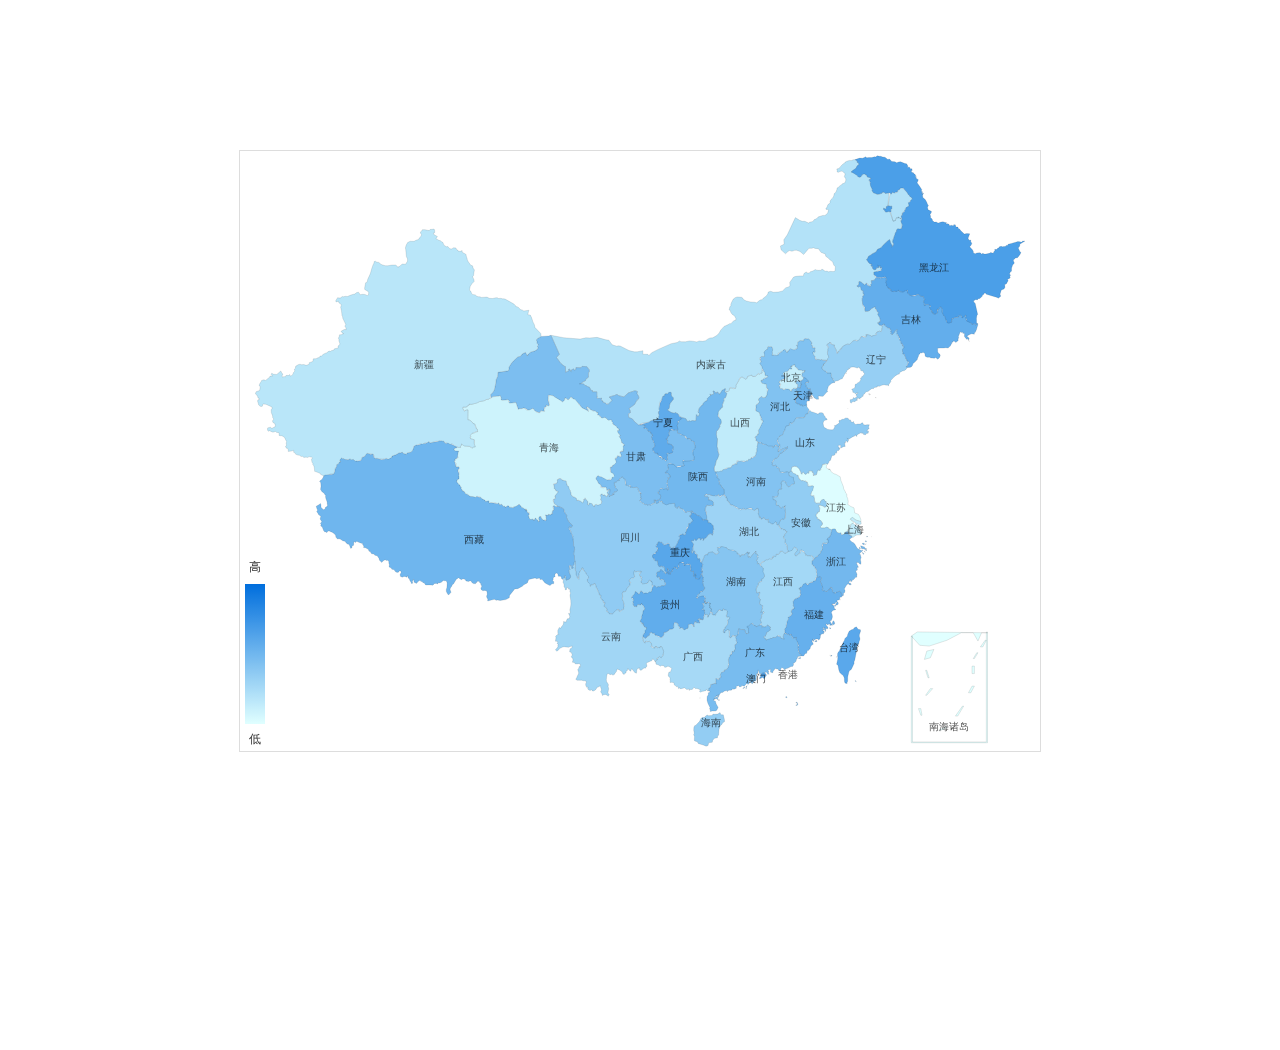
<file: src/main/webapp/map.html>
<!DOCTYPE html>
<html lang="en">
<head>
    <meta charset="UTF-8">
    <title>中国地图</title>
    <meta name="viewport" content="width=device-width, initial-scale=1.0, maximum-scale=1.0, user-scalable=0">
    <meta http-equiv="X-UA-Compatible" content="IE=edge,chrome=1"/>
    <script src="js/echarts.js"></script>
    <script src="js/china.js"></script>
    <script src="js/map.js"></script>


    <style>
        *{margin:0;padding:0}
        html,body{
            width:100%;
            height:100%;
        }
        #main{
            width:800px;
            height:600px;
            margin: 150px auto;
            border:1px solid #ddd;
        }
        /*默认长宽比0.75*/
    </style>
</head>
<body>
<div id="main">

</div>
<script type="text/javascript">

    var dataList=[
        {name:"南海诸岛",value:0},
        {name: '北京', value: randomValue()},
        {name: '天津', value: randomValue()},
        {name: '上海', value: randomValue()},
        {name: '重庆', value: randomValue()},
        {name: '河北', value: randomValue()},
        {name: '河南', value: randomValue()},
        {name: '云南', value: randomValue()},
        {name: '辽宁', value: randomValue()},
        {name: '黑龙江', value: randomValue()},
        {name: '湖南', value: randomValue()},
        {name: '安徽', value: randomValue()},
        {name: '山东', value: randomValue()},
        {name: '新疆', value: randomValue()},
        {name: '江苏', value: randomValue()},
        {name: '浙江', value: randomValue()},
        {name: '江西', value: randomValue()},
        {name: '湖北', value: randomValue()},
        {name: '广西', value: randomValue()},
        {name: '甘肃', value: randomValue()},
        {name: '山西', value: randomValue()},
        {name: '内蒙古', value: randomValue()},
        {name: '陕西', value: randomValue()},
        {name: '吉林', value: randomValue()},
        {name: '福建', value: randomValue()},
        {name: '贵州', value: randomValue()},
        {name: '广东', value: randomValue()},
        {name: '青海', value: randomValue()},
        {name: '西藏', value: randomValue()},
        {name: '四川', value: randomValue()},
        {name: '宁夏', value: randomValue()},
        {name: '海南', value: randomValue()},
        {name: '台湾', value: randomValue()},
        {name: '香港', value: randomValue()},
        {name: '澳门', value: randomValue()},
        {name: '武汉', value: randomValue()},
    ]

    var myChart = echarts.init(document.getElementById('main'));
    function randomValue() {
        return Math.round(Math.random()*1000);
    }
    option = {
        tooltip: {
            formatter:function(params,ticket, callback){
                return params.seriesName+'<br />'+params.name+'：'+params.value
            }//数据格式化
        },
        visualMap: {
            min: 0,
            max: 1500,
            left: 'left',
            top: 'bottom',
            text: ['高','低'],//取值范围的文字
            inRange: {
                color: ['#e0ffff', '#006edd']//取值范围的颜色
            },
            show:true//图注
        },
        geo: {
            map: 'china',
            roam: false,//不开启缩放和平移
            zoom:1.23,//视角缩放比例
            label: {
                normal: {
                    show: true,
                    fontSize:'10',
                    color: 'rgba(0,0,0,0.7)'
                }
            },
            itemStyle: {
                normal:{
                    borderColor: 'rgba(0, 0, 0, 0.2)'
                },
                emphasis:{
                    areaColor: '#F3B329',//鼠标选择区域颜色
                    shadowOffsetX: 0,
                    shadowOffsetY: 0,
                    shadowBlur: 20,
                    borderWidth: 0,
                    shadowColor: 'rgba(0, 0, 0, 0.5)'
                }
            }
        },
        series : [
            {
                name: '信息量',
                type: 'map',
                geoIndex: 0,
                data:dataList
            }
        ]
    };
    myChart.setOption(option);
    myChart.on('click', function (params) {
        alert(params.name);
    });

    /*  setTimeout(function () {
          myChart.setOption({
              series : [
                  {
                      name: '信息量',
                      type: 'map',
                      geoIndex: 0,
                      data:dataList
                  }
              ]
          });
      },1000)*/
</script>
</body>
</html>
</file>
